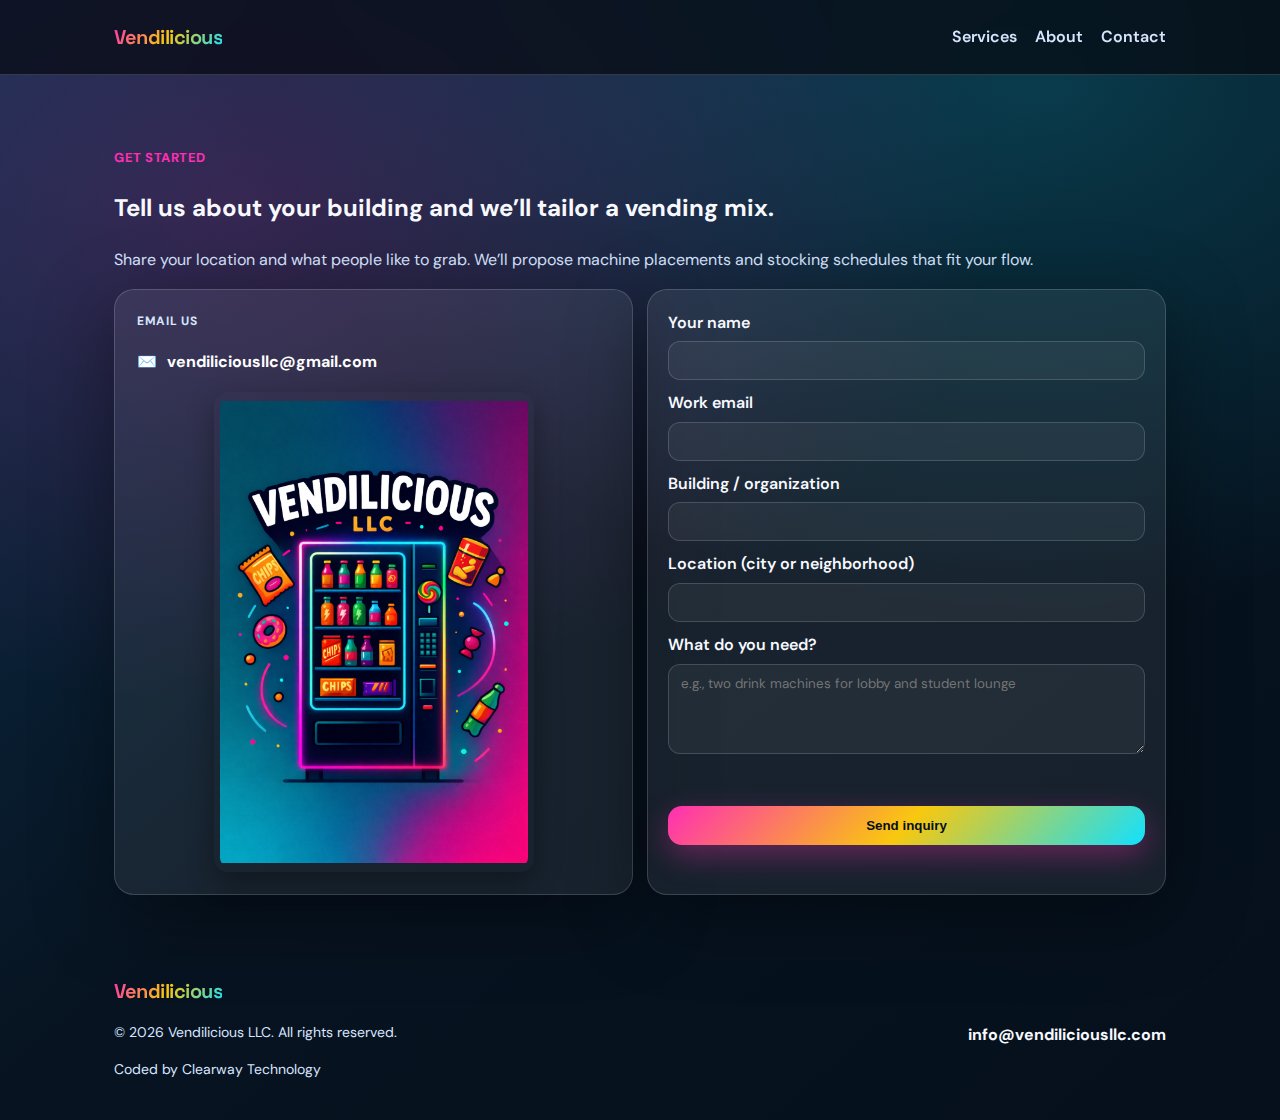
<file: contact.html>
<!DOCTYPE html>
<html lang="en">
<head>
  <meta charset="UTF-8" />
  <meta name="viewport" content="width=device-width, initial-scale=1.0" />
  <link rel="preconnect" href="https://fonts.googleapis.com">
  <link rel="preconnect" href="https://fonts.gstatic.com" crossorigin>
  <link href="https://fonts.googleapis.com/css2?family=Space+Grotesk:wght@400;500;600;700&family=DM+Sans:wght@400;500;600&display=swap" rel="stylesheet">
  <link rel="stylesheet" href="styles.css" />
  <title>Contact | Vendilicious</title>
</head>
<body>
  <header class="site-header">
    <div class="inner">
      <a class="logo" href="index.html#top">Vendilicious</a>
      <nav class="nav" aria-label="Primary">
        <a href="index.html#services">Services</a>
        <a href="about.html">About</a>
        <a href="contact.html">Contact</a>
      </nav>
      <button class="menu" aria-label="Toggle menu">☰</button>
    </div>
  </header>

  <main>
    <section class="section alt" id="contact">
      <div class="inner contact">
        <div>
          <p class="eyebrow">Get started</p>
          <h2>Tell us about your building and we’ll tailor a vending mix.</h2>
          <p class="muted">Share your location and what people like to grab. We’ll propose machine placements and stocking schedules that fit your flow.</p>
          <div class="contact-grid">
            <div class="card contact-card">
              <p class="sub">Email us</p>
              <a class="contact-row" href="mailto:vendiliciousllc@gmail.com"><span>✉️</span><span>vendiliciousllc@gmail.com</span></a>
              <img src="assets/logo.png" alt="Vendilicious logo" class="contact-logo" />
            </div>
            <form class="card form" name="contact-form" action="https://formsubmit.co/ajax/info@vendiliciousllc.com" method="POST">
              <label>
                <span>Your name</span>
                <input type="text" name="name" required />
              </label>
              <label>
                <span>Work email</span>
                <input type="email" name="email" required />
              </label>
              <label>
                <span>Building / organization</span>
                <input type="text" name="company" />
              </label>
              <label>
                <span>Location (city or neighborhood)</span>
                <input type="text" name="location" />
              </label>
              <label>
                <span>What do you need?</span>
                <textarea name="message" rows="4" placeholder="e.g., two drink machines for lobby and student lounge"></textarea>
              </label>
              <input type="hidden" name="_subject" value="New Vendilicious website inquiry" />
              <input type="hidden" name="_template" value="table" />
              <input type="hidden" name="_captcha" value="false" />
              <p class="form-status" role="status" aria-live="polite"></p>
              <button class="cta" type="submit">Send inquiry</button>
            </form>
          </div>
        </div>
      </div>
    </section>
  </main>

  <footer class="footer">
    <div class="inner footer-inner">
      <div>
        <a class="logo" href="index.html#top">Vendilicious</a>
        <p class="muted small">© 2026 Vendilicious LLC. All rights reserved.</p>
        <p class="muted small">Coded by Clearway Technology</p>
      </div>
      <div class="footer-links">
        <a href="mailto:info@vendiliciousllc.com">info@vendiliciousllc.com</a>
      </div>
    </div>
  </footer>

  <script src="script.js"></script>
</body>
</html>
</file>
<file: styles.css>
:root {
  --bg: #081b2d;
  --bg-alt: #09263c;
  --card: rgba(255, 255, 255, 0.07);
  --border: rgba(255, 255, 255, 0.16);
  --text: #f7f9ff;
  --muted: #d8e5ff;
  --accent: #ff2fb3;    /* hot pink */
  --accent-2: #f9c80e;  /* vibrant yellow */
  --accent-3: #11e1ff;  /* neon aqua */
  --shadow: 0 20px 80px rgba(0, 0, 0, 0.38);
  --radius: 20px;
}

* { box-sizing: border-box; }
html { scroll-behavior: smooth; overflow-x: hidden; }
body {
  margin: 0;
  background:
    radial-gradient(120% 90% at 18% 18%, rgba(255, 47, 179, 0.18), transparent 50%),
    radial-gradient(110% 85% at 82% 8%, rgba(17, 225, 255, 0.18), transparent 55%),
    linear-gradient(140deg, #0c314f 0%, #071320 50%, #05101c 100%);
  color: var(--text);
  font-family: 'DM Sans', system-ui, -apple-system, sans-serif;
  line-height: 1.6;
  overflow-x: hidden;
}

.inner {
  max-width: 1100px;
  margin: 0 auto;
  padding: 0 24px;
}

.site-header {
  position: sticky;
  top: 0;
  z-index: 10;
  backdrop-filter: blur(12px);
  background: rgba(5, 9, 16, 0.7);
  border-bottom: 1px solid var(--border);
}
.site-header .inner {
  display: flex;
  align-items: center;
  justify-content: space-between;
  height: 74px;
  gap: 12px;
}
.logo {
  font-family: 'Space Grotesk', 'DM Sans', sans-serif;
  font-weight: 700;
  letter-spacing: -0.5px;
  font-size: 20px;
  background: linear-gradient(120deg, var(--accent), var(--accent-2), var(--accent-3));
  -webkit-background-clip: text;
  color: transparent;
  text-decoration: none;
  display: inline-block;
}
.nav { display: flex; align-items: center; gap: 18px; }
.nav a {
  color: var(--muted);
  text-decoration: none;
  font-weight: 600;
  transition: color 0.2s ease;
}
.nav a:hover { color: #fff; }

.menu { display: none; background: none; border: none; color: #fff; font-size: 22px; }

.cta {
  background: linear-gradient(135deg, var(--accent), var(--accent-2), var(--accent-3));
  color: #04101d;
  border: none;
  font-weight: 700;
  padding: 12px 18px;
  border-radius: 14px;
  cursor: pointer;
  box-shadow: 0 10px 30px rgba(255, 47, 179, 0.35);
}
.cta.ghost {
  background: transparent;
  color: #fff;
  border: 1px solid var(--border);
  box-shadow: none;
}
.link { color: var(--accent-2); font-weight: 700; text-decoration: none; }
.link:hover { text-decoration: underline; }

.hero {
  padding: 72px 0 50px;
  position: relative;
  overflow: hidden;
  background: transparent;
}
.hero::before { display: none; }
.hero .grid {
  display: grid;
  grid-template-columns: repeat(auto-fit, minmax(320px, 1fr));
  gap: 32px;
  align-items: center;
  position: relative;
  z-index: 1;
}
.hero-split {
  grid-template-columns: minmax(340px, 1.05fr) minmax(300px, 0.95fr);
  gap: 48px;
}
.hero-copy h1 {
  font-family: 'Space Grotesk', 'DM Sans', sans-serif;
  font-size: clamp(40px, 7vw, 60px);
  line-height: 1.08;
  margin: 10px 0 12px;
}
.lede { max-width: 640px; color: var(--muted); font-size: 18px; }
.eyebrow { color: var(--accent); letter-spacing: 0.04em; text-transform: uppercase; font-weight: 700; font-size: 13px; }
.muted { color: var(--muted); }
.small { font-size: 14px; }
.sub { color: var(--muted); margin: 0 0 6px; font-weight: 700; text-transform: uppercase; letter-spacing: 0.06em; font-size: 12px; }

.actions { display: flex; align-items: center; gap: 16px; margin: 22px 0 12px; }
.badges { display: flex; flex-wrap: wrap; gap: 10px; }
.badges span {
  background: rgba(255, 255, 255, 0.12);
  border: 1px solid rgba(255, 255, 255, 0.18);
  padding: 8px 12px;
  border-radius: 12px;
  font-weight: 700;
  color: #0b1220;
  letter-spacing: 0.01em;
  background-image: linear-gradient(135deg, var(--accent-3), var(--accent-2));
}

.card {
  background: var(--card);
  border: 1px solid var(--border);
  border-radius: var(--radius);
  padding: 20px;
  box-shadow: var(--shadow);
}
.glass { background: linear-gradient(145deg, rgba(255,255,255,0.12), rgba(255,255,255,0.03)); }
.hero-media { display: flex; justify-content: flex-end; }
.hero-photo-frame {
  width: 100%;
  max-width: 520px;
  padding: 12px;
  border-radius: 20px;
  background: linear-gradient(135deg, rgba(255,47,179,0.16), rgba(17,225,255,0.2));
  box-shadow: 0 18px 48px rgba(0,0,0,0.36);
}
.hero-photo {
  display: block;
  width: 100%;
  aspect-ratio: 4 / 5;
  object-fit: cover;
  object-position: center;
  border-radius: 16px;
  box-shadow: 0 14px 36px rgba(0,0,0,0.34);
}
.hero-photo--tall {
  aspect-ratio: 3 / 4;
  max-height: 520px;
}
.logo-note { color: var(--muted); font-size: 13px; margin: 0; }
.chips { display: flex; flex-wrap: wrap; gap: 10px; margin: 12px 0 10px; }
.chips span {
  padding: 8px 12px;
  background: linear-gradient(120deg, rgba(255,47,179,0.18), rgba(17,225,255,0.25));
  color: #fdf7ff;
  border-radius: 999px;
  border: 1px solid rgba(255, 255, 255, 0.28);
  font-weight: 700;
  letter-spacing: 0.01em;
}
.stat {
  margin-top: 14px;
  display: flex;
  flex-direction: column;
  gap: 4px;
  color: #cbe3ff;
}
.stat strong { font-size: 18px; }
.stat-grid {
  display: grid;
  grid-template-columns: repeat(auto-fit, minmax(140px, 1fr));
  gap: 10px;
  margin-top: 12px;
}
.stat-card {
  padding: 10px 12px;
  border: 1px solid var(--border);
  border-radius: 12px;
  background: rgba(255,255,255,0.05);
  box-shadow: 0 10px 24px rgba(0,0,0,0.18);
}
.stat-card strong { display: block; font-size: 18px; color: #fff; }
.stat-card small { color: var(--muted); }

/* About page custom styling */
.about-hero {
  background: transparent;
  padding-top: 50px;
}
.about-hero__wrap {
  display: grid;
  grid-template-columns: 1.05fr 0.95fr;
  gap: 56px;
  align-items: center;
}
.about-hero__copy {
  display: grid;
  gap: 14px;
  text-align: left;
  max-width: 720px;
}
.about-hero__copy h2 {
  margin: 8px 0 10px;
  font-size: clamp(36px, 5vw, 52px);
  line-height: 1.1;
  white-space: normal;
}
.about-hero__copy .lede { color: #dbe6ff; max-width: 640px; }
.about-hero__media { justify-self: end; width: 100%; max-width: 540px; }
.about-hero__image { display: grid; gap: 10px; align-content: start; }
.about-hero__frame {
  border-radius: 18px;
  padding: 12px;
  background: linear-gradient(135deg, rgba(255,47,179,0.15), rgba(17,225,255,0.17));
  border: 1px solid rgba(255,255,255,0.18);
  box-shadow: 0 18px 46px rgba(0,0,0,0.35);
  overflow: hidden;
}
.about-hero__photo {
  width: 100%;
  max-height: 640px;
  display: block;
  aspect-ratio: 4 / 5;
  object-fit: cover;
  border-radius: 12px;
  box-shadow: 0 12px 28px rgba(0,0,0,0.35);
}
.about-hero__caption {
  color: #d9e6ff;
  margin: 0;
  font-size: 14px;
}

.about-panels { padding-top: 50px; }
.about-panels__grid {
  display: grid;
  grid-template-columns: repeat(auto-fit, minmax(260px, 1fr));
  gap: 18px;
}
.panel {
  border-radius: 18px;
  padding: 20px;
  border: 1px solid rgba(255,255,255,0.14);
  background: rgba(255,255,255,0.05);
  box-shadow: 0 14px 36px rgba(0,0,0,0.28);
}
.panel h2, .panel h3 { margin: 6px 0 10px; }
.panel--primary { background: linear-gradient(135deg, rgba(255,47,179,0.18), rgba(17,225,255,0.2)); }
.panel--outline { background: rgba(5,9,16,0.6); }
.panel--glass { background: linear-gradient(145deg, rgba(255,255,255,0.12), rgba(255,255,255,0.05)); }
.pill-row {
  display: flex;
  flex-wrap: wrap;
  gap: 10px;
  margin-top: 12px;
}
.pill-row span {
  padding: 8px 12px;
  border-radius: 999px;
  border: 1px solid rgba(255,255,255,0.2);
  background: rgba(255,255,255,0.08);
  font-weight: 700;
  color: #fdf7ff;
}

.values-heading {
  text-align: center;
  max-width: 720px;
  margin: 0 auto 20px;
}
.values-heading h2 {
  margin: 6px 0 6px;
  font-size: clamp(34px, 5vw, 46px);
}
.values-grid {
  display: grid;
  grid-template-columns: repeat(auto-fit, minmax(240px, 1fr));
  gap: 16px;
}
.about-values { padding-top: 10px; }
.value-card {
  padding: 18px;
  border-radius: 16px;
  border: 1px solid rgba(255,255,255,0.14);
  background: rgba(255,255,255,0.06);
  box-shadow: 0 12px 30px rgba(0,0,0,0.28);
}
.value-img {
  width: 100%;
  height: 170px;
  object-fit: cover;
  border-radius: 12px;
  margin-bottom: 10px;
  box-shadow: 0 10px 24px rgba(0,0,0,0.25);
  border: 1px solid rgba(255,255,255,0.1);
}
.value-card h3 { margin: 0 0 8px; }
.value-card p { margin: 0; color: #dbe6ff; line-height: 1.55; }

.section { padding: 60px 0; }
.section.alt { background: transparent; }
.section-heading h2 {
  font-family: 'Space Grotesk', 'DM Sans', sans-serif;
  font-size: clamp(28px, 4vw, 36px);
  margin: 8px 0 12px;
}
.section-heading { max-width: 720px; }

.cards.services { grid-template-columns: repeat(auto-fit, minmax(230px, 1fr)); }
.cards.grid {
  display: grid;
  gap: 18px;
}
.card h3 { margin: 8px 0; font-size: 20px; }
.service-img {
  width: 100%;
  height: 180px;
  object-fit: cover;
  border-radius: 14px;
  margin-bottom: 8px;
  box-shadow: 0 10px 24px rgba(0,0,0,0.25);
  border: 1px solid rgba(255,255,255,0.08);
}

.about { display: grid; grid-template-columns: 2fr 1fr; gap: 32px; align-items: start; }
.checklist { list-style: none; padding: 0; margin: 0; color: var(--text); display: grid; gap: 12px; }
.checklist li::before { content: "✔"; color: var(--accent); margin-right: 8px; }

.gallery {
  display: grid;
  grid-template-columns: repeat(auto-fit, minmax(220px, 1fr));
  gap: 14px;
}
.gallery-img {
  width: 100%;
  height: 180px;
  object-fit: cover;
  border-radius: 14px;
  box-shadow: 0 10px 24px rgba(0,0,0,0.22);
  border: 1px solid rgba(255,255,255,0.08);
}

.feature-photo {
  display: block;
  width: 100%;
  height: 100%;
  min-height: 360px;
  object-fit: cover;
  object-position: center;
  border-radius: 16px;
  box-shadow: 0 12px 32px rgba(0,0,0,0.32);
  transform: scale(1.12);
  transform-origin: center;
}
.feature-card {
  padding: 0;
  overflow: hidden;
  display: flex;
}
.feature-card img { border-radius: 0; }

.contact .contact-grid { display: grid; grid-template-columns: repeat(auto-fit, minmax(280px, 1fr)); gap: 14px; align-items: stretch; }
.contact-card { display: flex; flex-direction: column; gap: 12px; height: 100%; padding: 22px; }
.contact-row { display: flex; align-items: center; gap: 10px; color: #fff; text-decoration: none; font-weight: 700; }
.contact-logo {
  width: 100%;
  max-width: 320px;
  aspect-ratio: 2 / 3;
  display: block;
  margin: 6px auto 0;
  padding: 6px;
  border-radius: 14px;
  box-shadow: 0 10px 28px rgba(0,0,0,0.32);
  background: transparent;
  border: none;
  object-fit: contain;
}
.contact .form {
  height: 100%;
  display: grid;
  gap: 10px;
  align-content: start;
}
.form label { display: grid; gap: 6px; color: var(--text); font-weight: 600; }
.form input, .form textarea {
  width: 100%;
  background: rgba(255, 255, 255, 0.05);
  border: 1px solid var(--border);
  border-radius: 12px;
  padding: 10px 12px;
  color: #fff;
  font-family: inherit;
}
.form textarea { resize: vertical; }
.form button { width: 100%; margin-top: 6px; }
.form-status {
  min-height: 20px;
  margin: 2px 0 4px;
  font-size: 14px;
  color: var(--muted);
}
.form-status.success { color: #7ef7c4; }
.form-status.error { color: #ff9fb3; }

.cta-banner {
  background: transparent;
  color: #fdf7ff;
}
.cta-banner__content {
  display: flex;
  flex-direction: column;
  align-items: center;
  text-align: center;
  gap: 14px;
}
.cta-banner h2 { margin: 6px 0 10px; }
.cta-banner .muted { color: #d9e6ff; max-width: 720px; }
.cta-banner .cta {
  padding: 14px 24px;
  font-size: 18px;
  box-shadow: 0 14px 36px rgba(255,47,179,0.45), 0 0 0 2px rgba(249,200,14,0.35);
  letter-spacing: 0.01em;
}

.footer {
  background: transparent;
  padding: 20px 0 26px;
  position: relative;
  overflow: hidden;
}
.footer-inner { display: flex; justify-content: space-between; align-items: center; flex-wrap: wrap; gap: 10px; }
.footer-links { display: flex; gap: 16px; align-items: center; color: var(--muted); }
.footer-links a { color: var(--text); text-decoration: none; font-weight: 700; }
.footer-links a:hover { color: var(--accent-2); }

@media (max-width: 900px) {
  .nav { display: none; }
  .menu { display: block; }
  .site-header.open .nav {
    position: absolute;
    top: 72px;
    left: 0;
    right: 0;
    background: rgba(5,9,16,0.95);
    padding: 16px 24px;
    display: grid;
    gap: 12px;
    border-bottom: 1px solid var(--border);
  }
  .actions { flex-wrap: wrap; }
  .about { grid-template-columns: 1fr; }
  .hero-copy, .hero-media { order: 0; }
  .hero-split { grid-template-columns: 1fr; gap: 28px; }
  .feature-photo { min-height: 260px; }
  .about-hero__wrap { grid-template-columns: 1fr; gap: 32px; }
  .about-hero__frame { max-width: 520px; margin: 0 auto; }
  .about-hero__media { justify-self: center; }
}

@media (max-width: 768px) {
  .cta-banner__content { align-items: flex-start; text-align: left; }
  .cta-banner .cta { width: 100%; }
  .gallery-img { height: 160px; }
  .values-grid { grid-template-columns: repeat(auto-fit, minmax(240px, 1fr)); }
}

@media (max-width: 600px) {
  .hero { padding-top: 36px; }
  .hero .grid { grid-template-columns: 1fr; }
  .hero-card { justify-content: flex-start; }
  .section { padding: 48px 0; }
  body { line-height: 1.55; }
}
</file>
